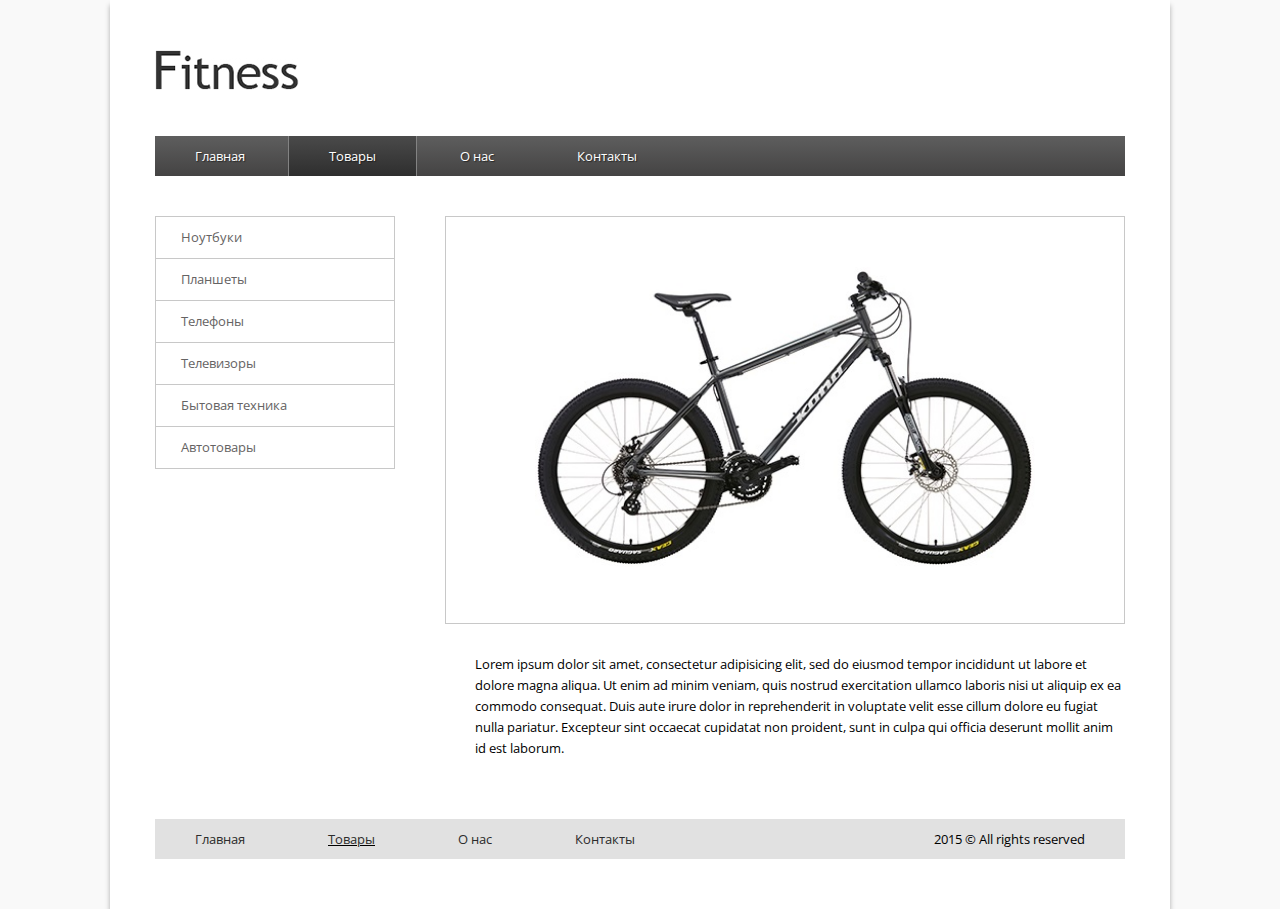
<file: GoIT/markup/lesson2/index.html>
<!DOCTYPE html>
<html lang="en">
<head>

  <meta charset="UTF-8">
  <meta http-equiv="X-UA-Compatible" content="IE=edge">
  <title>HW#3</title>
  <link href='https://fonts.googleapis.com/css?family=Open+Sans&amp;subset=latin,cyrillic' rel='stylesheet' type='text/css'>
  <link rel="stylesheet" href="css/reset.css">
  <link rel="stylesheet" href="css/my.css">

</head>
<body>

  <div class="container">
<!-- HEADER -->
    <header class="header">

    <div class="logo">
      <img src="img/logo1.jpg" height="40" width="145" alt="">
    </div>

    <nav class="header_navi">
      <ul class="navi_lst">
        <li class="navi_itm"><a href="#">Главная</a></li>
        <li class="navi_itm active"><a href="#">Товары</a></li>
        <li class="navi_itm"><a href="#">О нас</a></li>
        <li class="navi_itm"><a href="#">Контакты</a></li>
      </ul>
    </nav>

  </header>
<!-- HEADER -->

<!-- ASIDE -->
  <aside class="aside">
    <ul class="aside_lst">
      <li class="aside_itm"><a href="#">Ноутбуки</a></li>
      <li class="aside_itm"><a href="#">Планшеты</a></li>
      <li class="aside_itm"><a href="#">Телефоны</a></li>
      <li class="aside_itm"><a href="#">Телевизоры</a></li>
      <li class="aside_itm"><a href="#">Бытовая техника</a></li>
      <li class="aside_itm"><a href="#">Автотовары</a></li>
    </ul>
  </aside>
<!-- ASIDE -->

<!-- MAIN -->
  <div class="main">
    <div class="main-info clearfix">
      <div class="main-info_img"><img src="img/mtb1.jpg" height="300" width="500" alt=""></div>
      <div class="main-info_paragraph"><p>Lorem ipsum dolor sit amet, consectetur adipisicing elit, sed do eiusmod tempor incididunt ut labore et dolore magna aliqua. Ut enim ad minim veniam, quis nostrud exercitation ullamco laboris nisi ut aliquip ex ea commodo consequat. Duis aute irure dolor in reprehenderit in voluptate velit esse cillum dolore eu fugiat nulla pariatur. Excepteur sint occaecat cupidatat non proident, sunt in culpa qui officia deserunt mollit anim id est laborum.</p></div>
    </div>
  </div>
<!-- MAIN -->

<!-- FOOTER -->
  <footer class="footer">

    <nav class="footer_navi">
      <ul class="footer_navi_lst">
        <li class="navi_itm footer_navi_itm"><a class="footer_lnk" href="#">Главная</a></li>
        <li class="navi_itm footer_navi_itm active--underline"><a class="footer_lnk" href="#">Товары</a></li>
        <li class="navi_itm footer_navi_itm"><a class="footer_lnk" href="#">О нас</a></li>
        <li class="navi_itm footer_navi_itm"><a class="footer_lnk" href="#">Контакты</a></li>
        <li class="navi_itm footer_navi_itm copyright"><small>2015 © All rights reserved</small></li>
      </ul>
    </nav>

  </footer>
<!-- FOOTER -->
  </div>

</body>
</html>
</file>
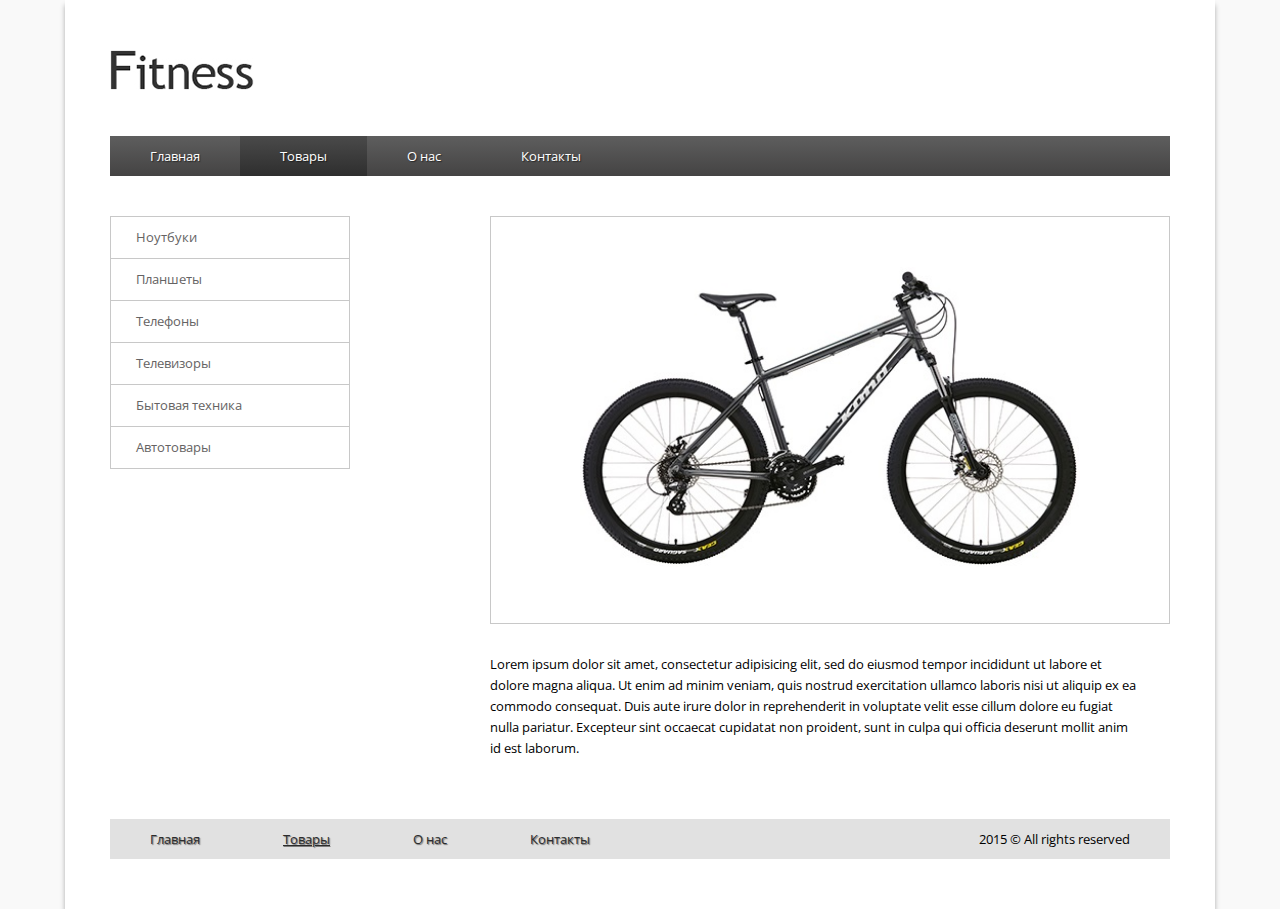
<file: GoIT/markup/lesson3/index.html>
<!DOCTYPE html>
<html lang="en">
<head>

  <meta charset="UTF-8">
  <meta http-equiv="X-UA-Compatible" content="IE=edge">
  <title>HW#3</title>
  <link href='https://fonts.googleapis.com/css?family=Open+Sans&amp;subset=latin,cyrillic' rel='stylesheet' type='text/css'>
  <link rel="stylesheet" href="css/reset.css">
  <link rel="stylesheet" href="css/my.css">

</head>
<body>

  <div class="container">
<!-- HEADER -->
    <header class="header">

    <div class="logo">
      <img src="img/logo1.jpg" height="40" width="145" alt="">
    </div>

    <nav class="header_navi">
      <ul class="navi_lst">
        <li class="navi_itm"><a class="navi_lnk" href="#">Главная</a></li>
        <li class="navi_itm navi_itm_active"><a class="navi_lnk" href="#">Товары</a></li>
        <li class="navi_itm"><a class="navi_lnk" href="#">О нас</a></li>
        <li class="navi_itm"><a class="navi_lnk" href="#">Контакты</a></li>
      </ul>
    </nav>

  </header>
<!-- HEADER -->

<!-- ASIDE -->
  <aside class="aside">
    <ul class="aside_lst">
      <li class="aside_itm"><a class="aside_lnk" href="#">Ноутбуки</a></li>
      <li class="aside_itm"><a class="aside_lnk" href="#">Планшеты</a></li>
      <li class="aside_itm"><a class="aside_lnk" href="#">Телефоны</a></li>
      <li class="aside_itm"><a class="aside_lnk" href="#">Телевизоры</a></li>
      <li class="aside_itm"><a class="aside_lnk" href="#">Бытовая техника</a></li>
      <li class="aside_itm"><a class="aside_lnk" href="#">Автотовары</a></li>
    </ul>
  </aside>

 <!-- ASIDE -->

<!-- MAIN -->

  <div class="main clearfix">
    <div class="main_w">
      <div class="main-info_img"><img src="img/mtb1.jpg" height="300" width="500" alt=""></div>
      <div class="main-info_paragraph"><p>Lorem ipsum dolor sit amet, consectetur adipisicing elit, sed do eiusmod tempor incididunt ut labore et dolore magna aliqua. Ut enim ad minim veniam, quis nostrud exercitation ullamco laboris nisi ut aliquip ex ea commodo consequat. Duis aute irure dolor in reprehenderit in voluptate velit esse cillum dolore eu fugiat nulla pariatur. Excepteur sint occaecat cupidatat non proident, sunt in culpa qui officia deserunt mollit anim id est laborum.</p></div>
    </div>
  </div>


<!-- FOOTER -->
  <footer class="footer">

    <nav class="footer_navi">
      <ul class="footer_navi_lst">
        <li class="navi_itm footer_navi_itm"><a class="navi_lnk footer_navi_lnk" href="#">Главная</a></li>
        <li class="navi_itm footer_navi_lnk footer_navi_lnk_active"><a class="navi_lnk footer_navi_lnk" href="#">Товары</a></li>
        <li class="navi_itm footer_navi_itm"><a class="navi_lnk footer_navi_lnk" href="#">О нас</a></li>
        <li class="navi_itm footer_navi_itm"><a class="navi_lnk footer_navi_lnk" href="#">Контакты</a></li>
        <li class="navi_itm footer_navi_itm copyright"><small>2015 © All rights reserved</small></li>
      </ul>
    </nav>

  </footer>


  <!-- <footer class="footer">
    <nav class="footer__wrap">
      <ul class="footer__list">
        <li class="nav__item footer__item"><a class="nav__link footer__link" href="#">Главная</a></li>
        <li class="nav__item footer__item"><a class="nav__link footer__link footer__link_active" href="#">Товары</a></li>
        <li class="nav__item footer__item"><a class="nav__link footer__link" href="#">О нас</a></li>
        <li class="nav__item footer__item"><a class="nav__link footer__link" href="#">Контакты</a></li>
        <li class="nav__item footer__item footer__copyright">2014 © All rights reserved</li>
      </ul>
    </nav>
  </footer> -->
<!-- FOOTER -->
  </div>

</body>
</html>
</file>
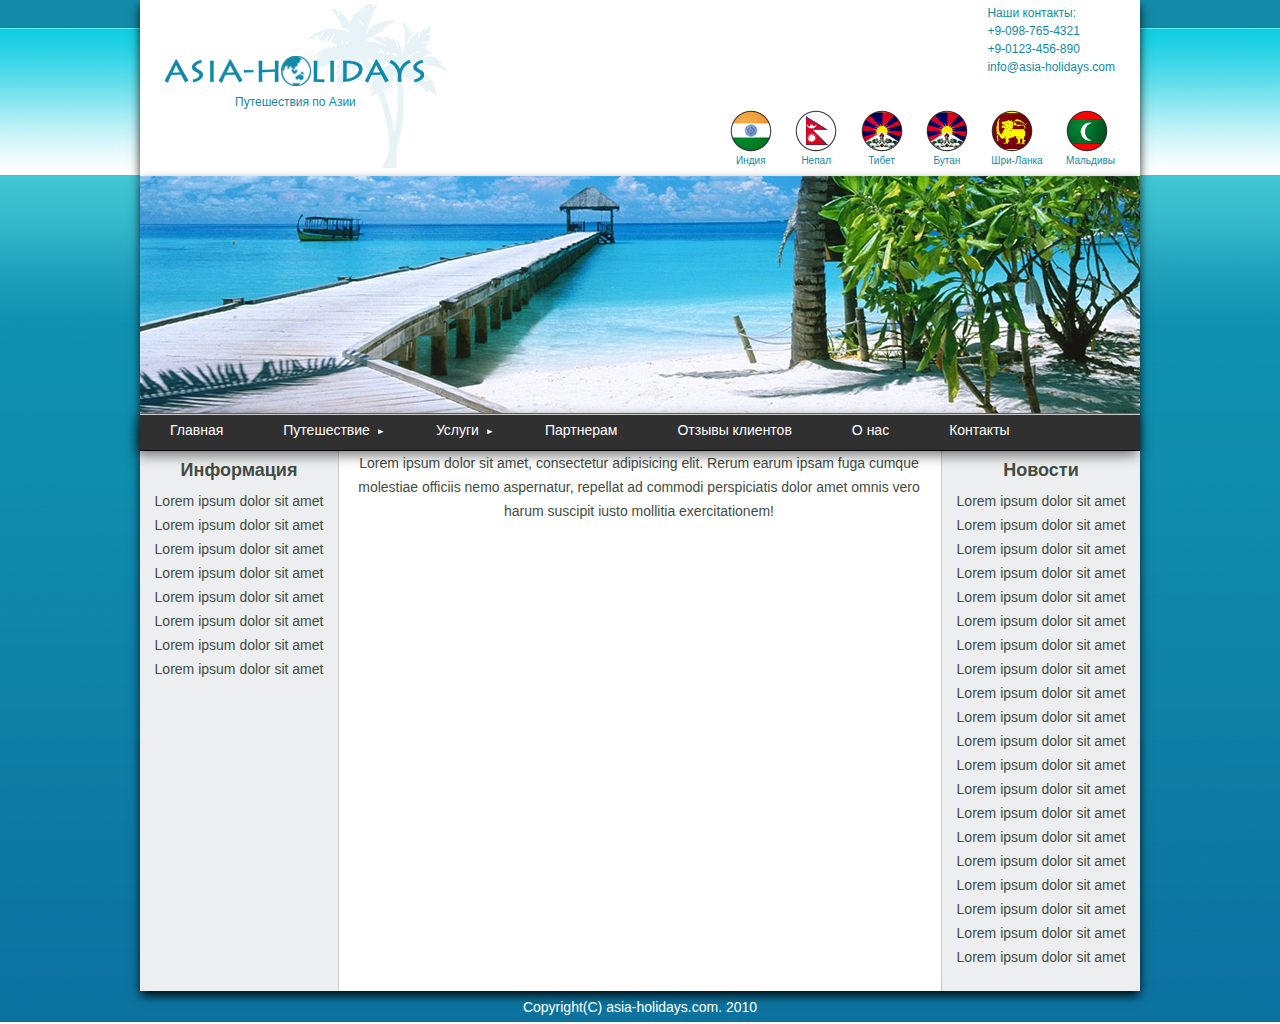
<file: GoIT/markup/lesson4/index.html>
<!DOCTYPE html>
<html lang="en">
<head>

  <meta charset="UTF-8">
  <title>HW#4</title>
  <link rel="stylesheet" href="css/reset.css">
  <link rel="stylesheet" href="css/my.css">
</head>
<body>

<!-- HEADER -->
  <div class="container">
      <header class="header clearfix">
        <div class="header_logo">
          <a href="#"><img src="img/logo1.png" height="164" width="283" alt="">
          <span class="header_subtitle">Путешествия по Азии</span></a>
        </div>
        <ul class="header_lst">
          <li class="list_itm">Наши контакты:</li>
          <li class="list_itm">+9-098-765-4321</li>
          <li class="list_itm">+9-0123-456-890</li>
          <li class="list_itm"><a href="mailto:info@asia-holidays.com">info@asia-holidays.com</a></li>
        </ul>
        <div class="header_cbuttons">
          <ul class="header_lst">
            <li class="list_itm list_itm_inline"><a class="header_lnk cbutton cbutton1" href="#">Индия</a></li>
            <li class="list_itm list_itm_inline"><a class="header_lnk cbutton cbutton2" href="#">Непал</a></li>
            <li class="list_itm list_itm_inline"><a class="header_lnk cbutton cbutton3" href="#">Тибет</a></li>
            <li class="list_itm list_itm_inline"><a class="header_lnk cbutton cbutton4" href="#">Бутан</a></li>
            <li class="list_itm list_itm_inline"><a class="header_lnk cbutton cbutton5" href="#">Шри-Ланка</a></li>
            <li class="list_itm list_itm_inline"><a class="header_lnk cbutton cbutton6" href="#">Мальдивы</a></li>
          </ul>
         </div>

      </header>
  </div>
<!-- NAVI -->
  <div class="container">
    <div class="navi">
     <ul class="navi_lst">
       <li class="navi_itm"><a class="navi_lnk" href="#">Главная</a></li>
       <li class="navi_itm">
       <a class="navi_lnk triangle" href="#">Путешествие</a>
       <ul class="navi_sublst">
         <li class="navi_subitm"><a class="navi_lnk navi_sublnk" href="#">Путешествие1</a></li>
         <li class="navi_subitm"><a class="navi_lnk navi_sublnk" href="#">Путешествие2</a></li>
         <li class="navi_subitm"><a class="navi_lnk navi_sublnk" href="#">Путешествие3</a></li>
         <li class="navi_subitm"><a class="navi_lnk navi_sublnk" href="#">Путешествие4</a></li>
       </ul>
       </li>
       <li class="navi_itm">
         <a class="navi_lnk triangle" href="#">Услуги</a>
         <ul class="navi_sublst">
           <li class="navi_subitm"><a class="navi_lnk navi_sublnk" href="#">Услуги1</a></li>
           <li class="navi_subitm"><a class="navi_lnk navi_sublnk" href="#">Услуги2</a></li>
         </ul>
       </li>
       <li class="navi_itm"><a class="navi_lnk" href="#">Партнерам</a></li>
       <li class="navi_itm"><a class="navi_lnk" href="#">Отзывы клиентов</a></li>
       <li class="navi_itm"><a class="navi_lnk" href="#">О нас</a></li>
       <li class="navi_itm"><a class="navi_lnk" href="#">Контакты</a></li>
     </ul>
    </div>
  </div>

<!-- CONTENT -->
  <div class="container">
    <div class="content clearfix">
      <div class="content_left">
        <span class="content_subtitle">Информация</span>
        <p>Lorem ipsum dolor sit amet</p>
        <p>Lorem ipsum dolor sit amet</p>
        <p>Lorem ipsum dolor sit amet</p>
        <p>Lorem ipsum dolor sit amet</p>
        <p>Lorem ipsum dolor sit amet</p>
        <p>Lorem ipsum dolor sit amet</p>
        <p>Lorem ipsum dolor sit amet</p>
        <p>Lorem ipsum dolor sit amet</p>
      </div>
      <div class="content_center">
        <p>Lorem ipsum dolor sit amet, consectetur adipisicing elit. Rerum earum ipsam fuga cumque molestiae officiis nemo aspernatur, repellat ad commodi perspiciatis dolor amet omnis vero harum suscipit iusto mollitia exercitationem!</p>
      </div>
      <div class="content_right">
        <span class="content_subtitle">Новости</span>
        <p>Lorem ipsum dolor sit amet</p>
        <p>Lorem ipsum dolor sit amet</p>
        <p>Lorem ipsum dolor sit amet</p>
        <p>Lorem ipsum dolor sit amet</p>
        <p>Lorem ipsum dolor sit amet</p>
        <p>Lorem ipsum dolor sit amet</p>
        <p>Lorem ipsum dolor sit amet</p>
        <p>Lorem ipsum dolor sit amet</p>
        <p>Lorem ipsum dolor sit amet</p>
        <p>Lorem ipsum dolor sit amet</p>
        <p>Lorem ipsum dolor sit amet</p>
        <p>Lorem ipsum dolor sit amet</p>
        <p>Lorem ipsum dolor sit amet</p>
        <p>Lorem ipsum dolor sit amet</p>
        <p>Lorem ipsum dolor sit amet</p>
        <p>Lorem ipsum dolor sit amet</p>
        <p>Lorem ipsum dolor sit amet</p>
        <p>Lorem ipsum dolor sit amet</p>
        <p>Lorem ipsum dolor sit amet</p>
        <p>Lorem ipsum dolor sit amet</p>
      </div>
    </div>
  </div>
<!-- FOOTER -->
<footer class="footer">
  <small>Copyright(C) asia-holidays.com. 2010</small>
</footer>

</body>
</html>
</file>
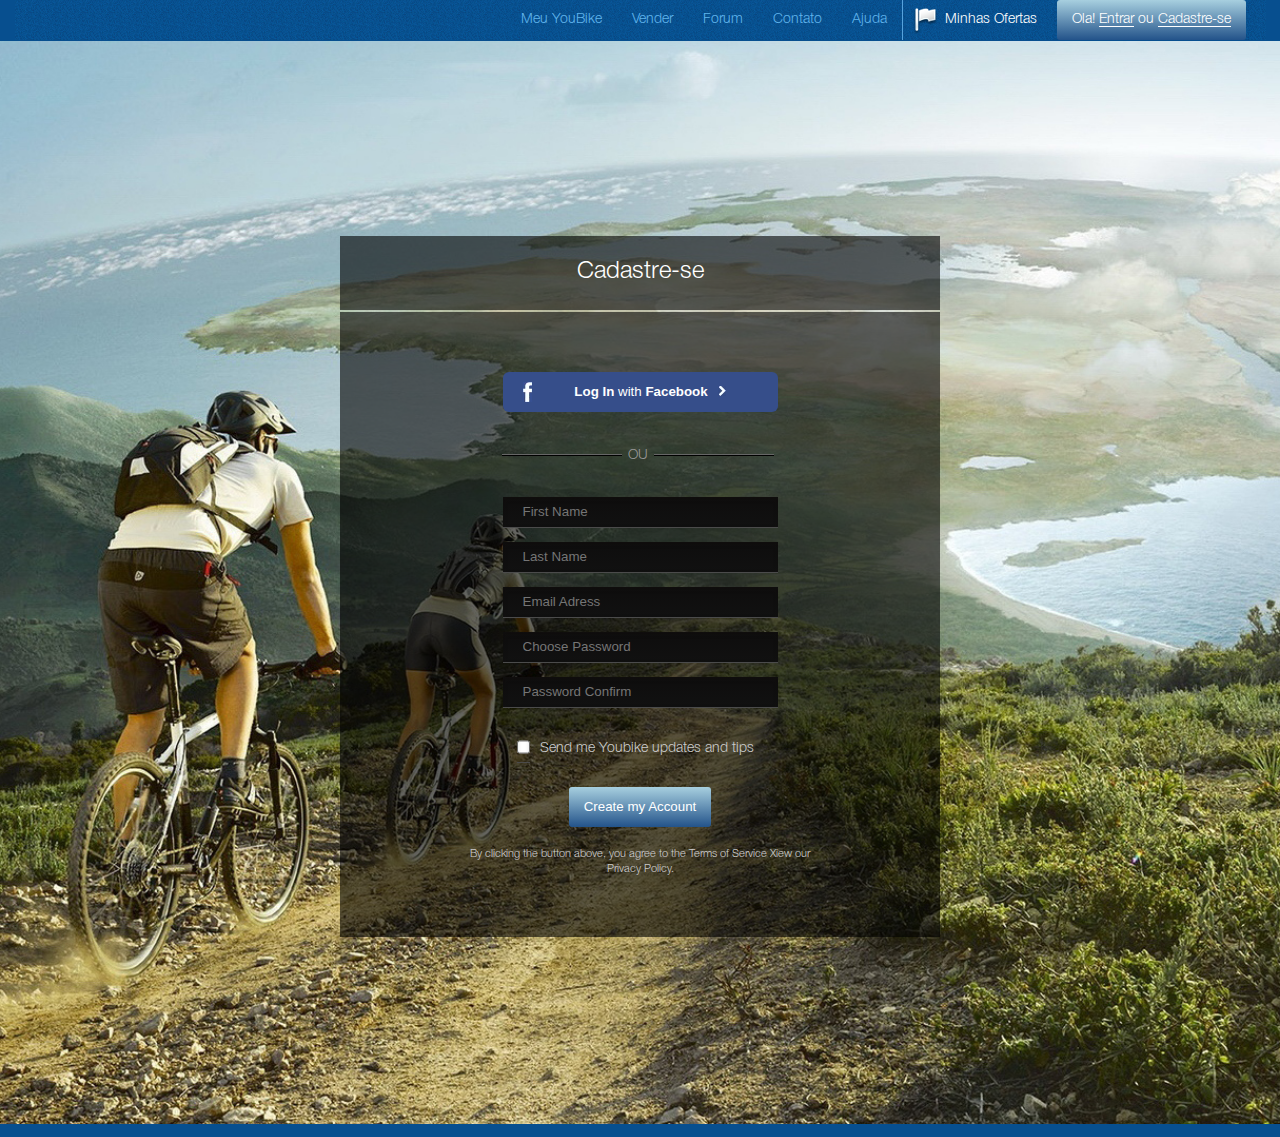
<file: GoIT/markup/lesson5_1/index.html>
<!DOCTYPE html>
<html lang="en">
<head>

  <meta charset="UTF-8">
  <title>HW#5_1</title>
  <link href='https://fonts.googleapis.com/css?family=Open+Sans&amp;subset=latin,cyrillic' rel='stylesheet' type='text/css'>
  <link rel="stylesheet" href="css/reset.css">
  <link rel="stylesheet" href="css/my.css">

</head>
<body>
<div class="container_header">
  <div class="header clearfix">
    <div class="wrapper">
      <div class="menu">
        <ul class="menu_lst clearfix">
          <li class="menu_itm"><a class="menu_lnk" href="#">Meu YouBike</a></li>
          <li class="menu_itm"><a class="menu_lnk" href="#">Vender</a></li>
          <li class="menu_itm"><a class="menu_lnk" href="#">Forum</a></li>
          <li class="menu_itm"><a class="menu_lnk" href="#">Contato</a></li>
          <li class="menu_itm"><a class="menu_lnk" href="#">Ajuda</a></li>
        </ul>
      </div>
      <div class="offer">
        <a href="#">Minhas Ofertas</a>
      </div>
      <div class="b1 login">
        Ola! <a class="lnk_border">Entrar</a> ou <a class="lnk_border">Cadastre-se</a>
      </div>
    </div>
  </div>
</div>

  <div class="content">
    <div class="content_reg">
      <h2 class="ctitle">Cadastre-se</h2>
    </div>
    <div class="cform">
      <button class="b1 cbutton"><span class="weight">Log In</span> with <span class="weight">Facebook</span></button>
      <div class="csubtitle">
      <p>OU</p>
      </div>
      <form action="#">
        <input type="text" id="first_name" placeholder="First Name">
        <input type="text" id="last_name" placeholder="Last Name">
        <input type="text" id="email_adress" placeholder="Email Adress">
        <input type="password" id="password" placeholder="Choose Password">
        <input type="password" id="password_confirm" placeholder="Password Confirm">
        <label for="checkbox"><input type="checkbox" id="checkbox">Send me Youbike updates and tips</label>
        <button class="b1" type="submit">Create my Account</button>
      </form>
      <div class="c2">
        By clicking the button above, you agree to the Terms of Service
        Xiew our Privacy Policy.
      </div>
    </div>
  </div>

</body>
</html>
</file>
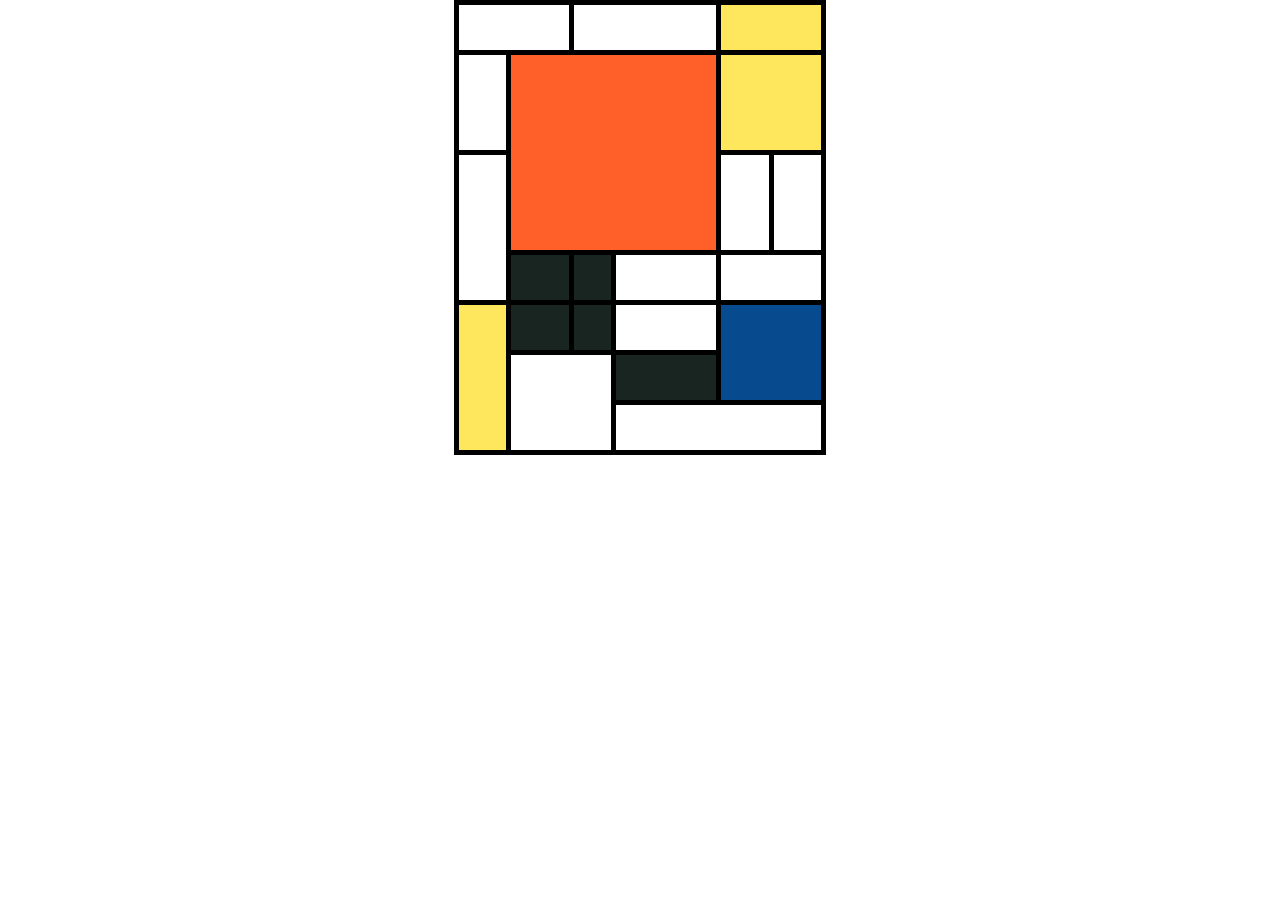
<file: GoIT/markup/lesson5_2/index.html>
<!DOCTYPE html>
<html lang="en">
<head>
  <meta charset="UTF-8">
  <title>HW#5_2</title>
  <link href='https://fonts.googleapis.com/css?family=Open+Sans&amp;subset=latin,cyrillic' rel='stylesheet' type='text/css'>
  <link rel="stylesheet" href="css/reset.css">
  <link rel="stylesheet" href="css/my.css">

</head>
<body>

  <table>
    <tr>
      <td colspan="2"></td>
      <td colspan="3"></td>
      <td class="yellow" colspan="2"></td>
    </tr>
    <tr>
      <td rowspan="2"></td>
      <td class="orange" rowspan="4" colspan="4"></td>
      <td class="yellow" rowspan="2" colspan="2"></td>
    </tr>
    <tr></tr>
    <tr>
      <td rowspan="3"></td>
      <td rowspan="2"></td>
      <td rowspan="2"></td>
    </tr>
    <tr></tr>
    <tr>
      <td class="dark"></td>
      <td class="dark"></td>
      <td colspan="2"></td>
      <td colspan="2"></td>
    </tr>
    <tr>
      <td class="yellow" rowspan="3"></td>
      <td class="dark"></td>
      <td class="dark"></td>
      <td colspan="2"></td>
      <td class="blue" rowspan="2" colspan="2"></td>
    </tr>
    <tr>
      <td rowspan="2" colspan="2"></td>
      <td class="dark" colspan="2"></td>
    </tr>
    <tr>
      <td colspan="4"></td>
    </tr>
  </table>

</body>
</html>
</file>
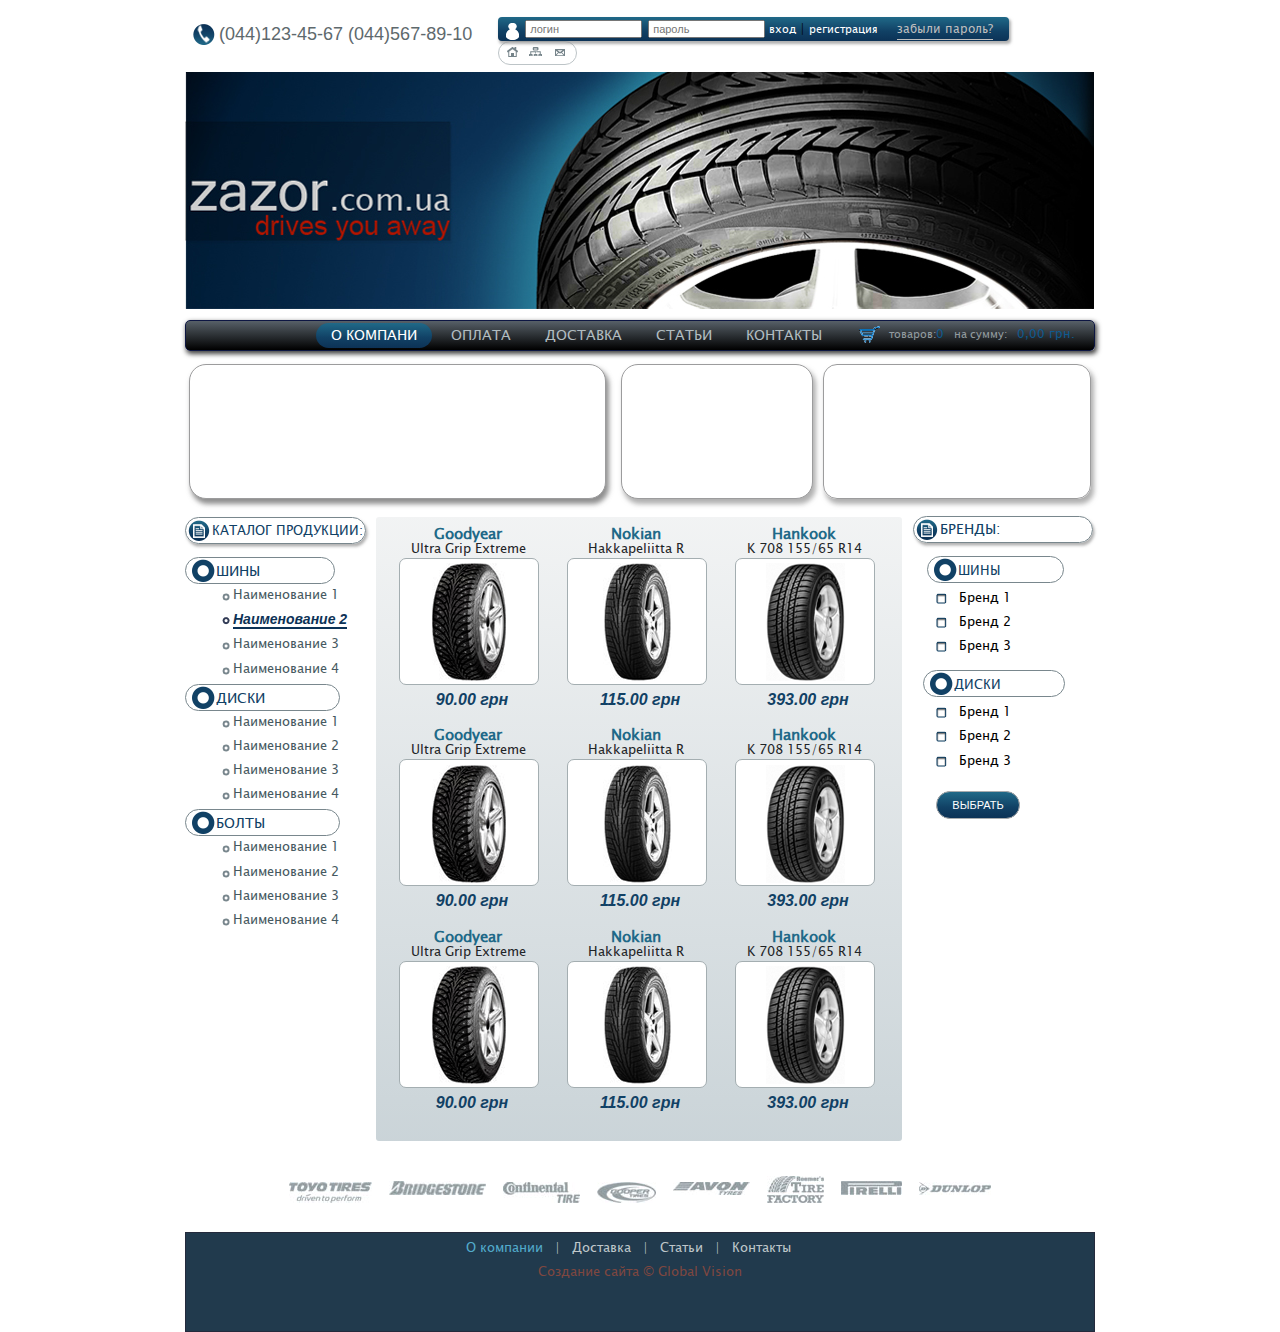
<file: GoIT/markup/lesson6/index.html>
<!DOCTYPE html>
<html lang="en">
<head>

  <meta charset="UTF-8">
  <title>HW#6</title>
  <link href='https://fonts.googleapis.com/css?family=Open+Sans&amp;subset=latin,cyrillic' rel='stylesheet' type='text/css'>
  <link rel="stylesheet" href="css/reset.css">
  <link rel="stylesheet" href="css/my.css">

</head>
<body>

<!-- HEADER -->
  <div class="container">
    <header class="header clearfix">
      <div class="header-phone">
        (044)123-45-67 (044)567-89-10
      </div>
      <div class="header-login">
        <input type="text" placeholder="логин">
        <input type="password" placeholder="пароль">
        <a class="header__link" href="#">вход</a>
        |
        <a class="header__link" href="#">регистрация</a>
        <a href="#" class="header__forgot">забыли пароль?</a>
      </div>
      <div class="header-nav">
        <a href="#" class="header-nav__link icon-home"></a>
        <a href="#" class="header-nav__link icon-map"></a>
        <a href="#" class="header-nav__link icon-email"></a>
      </div>
    </header>
  </div>

<!-- TOP BANNER -->
  <div class="container">
    <div class="banner">
      <a href="#"><img src="img/banner.jpg" height="237" width="909" alt=""></a>
    </div>
  </div>

<!-- MENU -->
  <div class="container">
    <div class="menu clearfix">
      <ul class="menu-list">
        <li class="menu__item"><a class="menu__link menu__link-is-active" href="#">О компани</a></li>
        <li class="menu__item"><a class="menu__link" href="#">Оплата</a></li>
        <li class="menu__item"><a class="menu__link" href="#">Доставка</a></li>
        <li class="menu__item"><a class="menu__link" href="#">Статьи</a></li>
        <li class="menu__item"><a class="menu__link" href="#">Контакты</a></li>
      </ul>
      <div class="cart">
        товаров:<span class="cart__item cart__product">0</span>
        <span class="cart__design">на сумму:</span><span class="cart__item cart__sum">0,00 грн.</span>
      </div>
  </div>
  </div>

<!-- SEARCHBAR -->
  <div class="container">
    <div class="search clearfix">
      <div class="search__auto"></div>
      <div class="search__tire"></div>
      <div class="search__disc"></div>
    </div>
  </div>


<!-- ASIDE -->
  <div class="container">
    <aside class="aside">
      <h2 class="aside__h3">Каталог продукции:</h2>
      <ul class="aside-list clearfix">
        <h4 class="aside__h4">Шины</h4>
        <li class="aside__item"><a class="aside__link" href="#">Наименование 1</a></li>
        <li class="aside__item"><a class="aside__link aside__link-is-active" href="#">Наименование 2</a></li>
        <li class="aside__item"><a class="aside__link" href="#">Наименование 3</a></li>
        <li class="aside__item"><a class="aside__link" href="#">Наименование 4</a></li>
      </ul>
      <ul class="aside-list clearfix">
        <h4 class="aside__h4">Диски</h4>
        <li class="aside__item"><a class="aside__link" href="#">Наименование 1</a></li>
        <li class="aside__item"><a class="aside__link" href="#">Наименование 2</a></li>
        <li class="aside__item"><a class="aside__link" href="#">Наименование 3</a></li>
        <li class="aside__item"><a class="aside__link" href="#">Наименование 4</a></li>
      </ul>
      <ul class="aside-list clearfix">
        <h4 class="aside__h4">Болты</h4>
        <li class="aside__item"><a class="aside__link" href="#">Наименование 1</a></li>
        <li class="aside__item"><a class="aside__link" href="#">Наименование 2</a></li>
        <li class="aside__item"><a class="aside__link" href="#">Наименование 3</a></li>
        <li class="aside__item"><a class="aside__link" href="#">Наименование 4</a></li>
      </ul>
    </aside>
  </div>
</div>
<!-- CONTENT -->
  <div class="container">
    <div class="content">
      <div class="content-wrap clearfix">
        <a class="content__headers" href="#">
          <span class="content__h4">Goodyear</span>
          <span class="content__subtitle">Ultra Grip Extreme</span>
        </a>
        <a class="content__img" href="#">
          <img src="img/wheel.png" height="118" width="74" alt="">
        </a>
        <a class="content__price" href="#">90.00 грн</a>
      </div>
      <div class="content-wrap clearfix">
        <a class="content__headers" href="#">
          <span class="content__h4">Nokian</span>
          <span class="content__subtitle">Hakkapeliitta R</span>
        </a>
        <a class="content__img" href="#">
          <img src="img/wheel-nokian.png" height="118" width="69" alt="">
        </a>
        <a class="content__price" href="#">115.00 грн</a>
      </div>
      <div class="content-wrap clearfix">
        <a class="content__headers" href="#">
          <span class="content__h4">Hankook</span>
          <span class="content__subtitle">K 708 155/65 R14</span>
        </a>
        <a class="content__img" href="#">
          <img src="img/wheel-hankok.png" height="118" width="79" alt="">
        </a>
        <a class="content__price" href="#">393.00 грн</a>
      </div>
      <div class="content-wrap clearfix">
        <a class="content__headers" href="#">
          <span class="content__h4">Goodyear</span>
          <span class="content__subtitle">Ultra Grip Extreme</span>
        </a>
        <a class="content__img" href="#">
          <img src="img/wheel.png" height="118" width="74" alt="">
        </a>
        <a class="content__price" href="#">90.00 грн</a>
      </div>
      <div class="content-wrap clearfix">
        <a class="content__headers" href="#">
          <span class="content__h4">Nokian</span>
          <span class="content__subtitle">Hakkapeliitta R</span>
        </a>
        <a class="content__img" href="#">
          <img src="img/wheel-nokian.png" height="118" width="69" alt="">
        </a>
        <a class="content__price" href="#">115.00 грн</a>
      </div>
      <div class="content-wrap clearfix">
        <a class="content__headers" href="#">
          <span class="content__h4">Hankook</span>
          <span class="content__subtitle">K 708 155/65 R14</span>
        </a>
        <a class="content__img" href="#">
          <img src="img/wheel-hankok.png" height="118" width="79" alt="">
        </a>
        <a class="content__price" href="#">393.00 грн</a>
      </div>
      <div class="content-wrap clearfix">
        <a class="content__headers" href="#">
          <span class="content__h4">Goodyear</span>
          <span class="content__subtitle">Ultra Grip Extreme</span>
        </a>
        <a class="content__img" href="#">
          <img src="img/wheel.png" height="118" width="74" alt="">
        </a>
        <a class="content__price" href="#">90.00 грн</a>
      </div>
      <div class="content-wrap clearfix">
        <a class="content__headers" href="#">
          <span class="content__h4">Nokian</span>
          <span class="content__subtitle">Hakkapeliitta R</span>
        </a>
        <a class="content__img" href="#">
          <img src="img/wheel-nokian.png" height="118" width="69" alt="">
        </a>
        <a class="content__price" href="#">115.00 грн</a>
      </div>
      <div class="content-wrap clearfix">
        <a class="content__headers" href="#">
          <span class="content__h4">Hankook</span>
          <span class="content__subtitle">K 708 155/65 R14</span>
        </a>
        <a class="content__img" href="#">
          <img src="img/wheel-hankok.png" height="118" width="79" alt="">
        </a>
        <a class="content__price" href="#">393.00 грн</a>
      </div>
    </div>
  </div>

<!-- ASIDE -->
  <div class="container clearfix">
    <aside class="aside aside-filter">
      <h2 class="aside__h3 aside__h3_font-larger">Бренды:</h2>
      <ul class="aside-list clearfix">
        <h4 class="aside__h4 aside__h4_designpls">Шины</h4>
        <li class="aside__item aside__checkbox">
          <input id="brand1" type="checkbox">
          <label for="brand1">Бренд 1</label>
        </li>
        <li class="aside__item aside__checkbox">
          <input id="brand2" type="checkbox">
          <label for="brand2">Бренд 2</label>
        </li>
        <li class="aside__item aside__checkbox">
          <input id="brand3" type="checkbox">
          <label for="brand3">Бренд 3</label>
        </li>
      </ul>
      <ul class="aside-list clearfix">
        <h4 class="aside__h4 aside__h4_designpls aside__h4_designthx">Диски</h4>
        <li class="aside__item aside__checkbox">
          <input id="brand4" type="checkbox">
          <label for="brand4">Бренд 1</label>
        </li>
        <li class="aside__item aside__checkbox">
          <input id="brand5" type="checkbox">
          <label for="brand5">Бренд 2</label>
        </li>
        <li class="aside__item aside__checkbox">
          <input id="brand6" type="checkbox">
          <label for="brand6">Бренд 3</label>
        </li>
        <li>
          <a class="btn" href="#">Выбрать</a>
        </li>
      </ul>
    </aside>
  </div>

<!-- COMPANY -->
  <div class="company">
    <img src="img/brand01.jpg" height="21" width="83" alt="">
    <img class="company__design" src="img/brand02.jpg" height="14" width="97" alt="">
    <img src="img/brand03.jpg" height="21" width="77" alt="">
    <img src="img/brand04.jpg" height="21" width="59" alt="">
    <img class="company__design" src="img/brand05.jpg" height="13" width="77" alt="">
    <img src="img/brand06.jpg" height="27" width="57" alt="">
    <img class="company__design" src="img/brand07.jpg" height="14" width="61" alt="">
    <img class="company__design" src="img/brand08.jpg" height="13" width="72" alt="">
  </div>

<!-- FOOTER -->
  <div class="container">
    <footer class="footer">
      <ul class="footer-list clearfix">
        <li class="footer__item"><a class="footer__link footer__link-is-active" href="#">О компании</a></li>
        <li class="footer__item"><a class="footer__link" href="#">Доставка</a></li>
        <li class="footer__item"><a class="footer__link" href="#">Статьи</a></li>
        <li class="footer__item"><a class="footer__link" href="#">Контакты</a></li>
      </ul>
      <div class="copyright">
        <small>Создание сайта © Global Vision</small>
      </div>
    </footer>
  </div>


</body>
</html>
</file>
<file: GoIT/markup/lesson2/css/my.css>
html{
  box-sizing: border-box;
}

*, *:before, *:after {
  box-sizing: inherit;
}

body{
  font-family: 'Open Sans', sans-serif;
  font-size: 13px;
  font-weight: 400;
  line-height: 21px;
  background-color: #F9F9F9;
}

a{
	text-decoration: none;
}

button{
	border: none;
	outline: none;
}

.clearfix{
  *zoom: 1;
}

.clearfix:before{
  content: '';
  display: table;
}

.clearfix:after{
  content: '';
  display: table;
  clear: both;
}

.container{
  width: 1060px;
  margin: auto;
  padding: 50px 45px 50px 45px;
  background-color: #FFF;
  box-shadow: 0 5px 5px rgba(0, 0, 0, 0.3);
}

.logo{
  margin-bottom: 40px;
}

.header_navi{
  margin-bottom: 40px;
}

.navi_lst{
  margin: 0;
  padding: 0;
  background-image: linear-gradient(to top, #444343 0%, #5E5E5E 100%);
}

.navi_lst a{
  color: white;
  text-shadow: 0.5px 0.9px 1px rgba(0, 0, 0, 0.5);
}

.navi_itm{
  display: inline-block;
  padding: 0 40px;
  line-height: 40px;
  list-style: none;
}

.navi_itm a{
  display: block;
  height: 100%;
}

.navi_itm.active{
  border-right: 1px solid #838383;
  border-left: 1px solid #838383;
  background-image: linear-gradient(to top, #2E2E2E 0%, #4A4A4A 100%);
}

.aside{
  float: left;
  margin-right: 50px;
  width: 240px;
}
.aside_lst{
  margin: 0;
  padding: 0;
  list-style: none;
}
.aside_itm{
  display: block;
  border-bottom: 1px solid #C8C8C8;
  border-right: 1px solid #C8C8C8;
  border-left: 1px solid #C8C8C8;
}
.aside_itm:first-child{
  border-top: 1px solid #C8C8C8;
}
.aside_itm a{
  padding: 10px 0;
  padding-left: 25px;
  display: block;
  height: 100%;
  color: #656363;
}
.aside_itm a:hover{
  padding-left: 35px;
  background-color: #F9F9F9;
  color: #2C2C2C;
}

.main-info_img{
  display: inline-block;
  padding: 50px 89px;
  border: 1px solid #c8c8c8;
}
.main-info_paragraph{
  float: right;
  max-width: 650px;
  margin-top: 30px;
}

.footer_navi{
  margin-top: 60px;
}
.footer_navi_lst{
  margin: 0;
  padding: 0;
  background-image: linear-gradient(to top, #E1E1E1 0%, #E1E1E1 100%);
}
.footer_navi_itm a{
  color: #2C2C2C;
}
.footer_navi_itm.active--underline{
  text-decoration: underline;
}

.copyright{
  float: right;
}
</file>
<file: GoIT/markup/lesson3/css/my.css>
body{
  font-family: 'Open Sans', sans-serif;
  font-size: 13px;
  font-weight: 400;
  line-height: 21px;
  background-color: #F9F9F9;
}

a{
	text-decoration: none;
}

button{
	border: none;
	outline: none;
}

.clearfix{
  *zoom: 1;
}

.clearfix:before{
  content: '';
  display: table;
}

.clearfix:after{
  content: '';
  display: table;
  clear: both;
}

.container{
  width: 1060px;
  margin: auto;
  padding: 50px 45px 50px 45px;
  background-color: #FFF;
  box-shadow: 0 5px 5px rgba(0, 0, 0, 0.3);
}

.logo{
  margin-bottom: 40px;
}

.header_navi{
  margin-bottom: 40px;
}

.navi_lst{
  margin: 0;
  padding: 0;
  font-size: 0;
  background-image: linear-gradient(to top, #444343 0%, #5E5E5E 100%);
}

.navi_itm{
  display: inline-block;
  font-size: 13px;
  line-height: 40px;
  list-style: none;
}

.navi_itm:hover{
  background-image: linear-gradient(to top, #2E2E2E 0%, #4A4A4A 100%);
}

.navi_itm_active{
  background-image: linear-gradient(to top, #2E2E2E 0%, #4A4A4A 100%);
}

.navi_itm_underline{
  text-decoration: underline;
}

.navi_lnk{
  display: block;
  padding: 0 40px;
  height: 100%;
  color: white;
  text-shadow: 0.5px 0.9px 1px rgba(0, 0, 0, 0.5);
}


.aside{
  float: left;
  margin-right: 50px;
  width: 240px;
}
.aside_lst{
  margin: 0;
  padding: 0;
  list-style: none;
}
.aside_itm{
  display: block;
  border-bottom: 1px solid #C8C8C8;
  border-right: 1px solid #C8C8C8;
  border-left: 1px solid #C8C8C8;
}
.aside_itm:hover{
  padding-left: 15px;
  background-color: #F9F9F9;
  color: #2c2c2c;
}
.aside_itm:first-child{
  border-top: 1px solid #C8C8C8;
}
.aside_lnk{
  padding: 10px 0;
  padding-left: 25px;
  display: block;
  color: #656363;
}

.main_w{
  float: right;
}
.main-info_img{
  padding: 50px 89px;
  border: 1px solid #C8C8C8;
}
.main-info_paragraph{
  max-width: 650px;
  margin-top: 30px;
}

.footer_navi{
  margin-top: 60px;
}

.footer_navi_lst{
  margin: 0;
  padding: 0;
  background-image: linear-gradient(to top, #E1E1E1 0%, #E1E1E1 100%);
}

.footer_navi_itm:hover{
  background-image: none;
  text-decoration: underline;
}

.footer_navi_lnk{
  color: #2C2C2C;
}

.footer_navi_lnk_active{
  text-decoration: underline;
}

.copyright{
  float: right;
  padding: 0 40px;
}

.copyright:hover{
  background-color: #E1E1E1;
  text-decoration: none;
}
</file>
<file: GoIT/markup/lesson4/css/my.css>
body{
  font-family: 'Tahoma', sans-serif;
  font-size: 14px;
  font-weight: 400;
  line-height: 24px;
  background: url(../img/bg.jpg) repeat-x;
}

a{
	text-decoration: none;
}

button{
	border: none;
	outline: none;
}

.clearfix:before{
  content: '';
  display: table;
}

.clearfix:after{
  content: '';
  display: table;
  clear: both;
}

.container{
  width: 1000px;
  margin: auto;
  box-shadow: 0px 5px 10px -1px;
}


.cbutton:before{
  content: '';
  position: relative;
  top: 0;
  left: 0;
  display: block;
  width: 42px;
  height: 42px;
  background: no-repeat top left;
}

.cbutton1:before{
  background: url(../img/india.png);
}
.cbutton2:before{
  background: url(../img/nepal.png);
}
.cbutton3:before{
  background: url(../img/tibet.png);
}
.cbutton4:before{
  background: url(../img/butan.png);
}
.cbutton5:before{
  background: url(../img/shri.png);
}
.cbutton6:before{
  background: url(../img/maldivi.png);
}

.triangle:after{
      content: '';
      position: relative;
      left: 8px;
      display: inline-block;
      width: 6px;
      height: 6px;
      background-image: url(../img/triangle.png);
      background-position: top right;
}

.header{
  padding: 0 25px;
  padding-top: 4px;
  background-color: #fff;
  font-size: 12px;
  color: #128aa7;
}
.header_logo{
  position: relative;
  top: 0;
  left: 0;
  float: left;
}
.header_subtitle{
  position: absolute;
  top: 50%;
  left: 70px;
}
.header_lst{
  float: right;
  margin: 0;
  padding: 0;
  list-style: none;
}
.header_cbuttons{
  clear: right;
}
}
.header_link{
  display: inline-block;
  text-decoration: underline;
  }
.header a{
  color: #128AA7;
}

.list_itm{
  line-height: 18px;
}

.list_itm_inline{
  display: inline-block;
  padding-top: 34px;
  padding-right: 20px;
  font-size: 10px;
  text-align: center;
}

.list_itm_inline:last-child{
  padding-right: 0;
}

.navi{
  padding-top: 238px;
  background: url(../img/bg_header.jpg) no-repeat;
}

.navi_lst{
  z-index: 2;
  position: relative;
  top: 0;
  left: 0;
  margin: 0;
  padding: 0;
  font-size: 0;
  line-height: 30px;
  background-color: #303030;
  list-style: none;
  border-bottom: 1px solid #000;
  border-top: 1px solid #cacbcb;
  cursor: pointer;
  box-shadow: -3px 4px 13px 0px rgba(0, 0, 0, 0.55);
}

.navi_sublst{
  position: absolute;
  top: 30px;
  left: 0;
  margin: 0;
  padding: 0;
  width: 100%;
  display: none;
  background-color: #303030;
  list-style: none;
}

.navi_itm{
  position: relative;
  top: 0;
  left: 0;
  display: inline-block;
  font-size: 14px;
}

.navi_itm:hover ul{
  display: block;
}

.navi_itm:hover .triangle:after{
  background-position: top left;
}

.navi_itm:last-child{
  padding-right: 10;
}

.navi_lnk{
  padding: 0 30px;
  color: #FFF;
}

.navi_sublnk{
  padding: 0;
}

.navi_subitm{
  padding-left: 10px;
  margin-bottom: 2px;
  padding-bottom: 2px;
}

.navi_subitm:last-child{
  padding-right: 10;
  box-shadow: -2px 4px 13px 0px rgba(0, 0, 0, 0.55);

}

.content{
  z-index: 1;
  position: relative;
  top: 0;
  left: 0;
  height: 540px;
  overflow: hidden;
  background-color: #FFF;
}

.content_left{
  float: left;
  margin-bottom: -1500px;
  padding-bottom: 1500px;
  width: 198px;
  background-color: #EDEEF0;
  border-right: 1px solid #C7CFCF;
}

.content_center{
  float: left;
  margin-bottom: -1500px;
  padding-bottom: 1500px;
  width: 600px;
  background-color: #FFF;
}

.content_right{
  float: right;
  margin-bottom: -1500px;
  padding-bottom: 1500px;
  width: 198px;
  background-color: #edeef0;
  border-left: 1px solid #c7cacf;
}

.content{
  text-align: center;
}

.content_subtitle{
  font-size: 18px;
  line-height: 38px;
  font-weight: 600;
  color: #424C43;
}

.content p{
  margin: 0;
  color: #424C43;
}

.footer{
  line-height: 33px;
  color: #FFF;
  text-align: center;
}
</file>
<file: GoIT/markup/lesson5_1/css/my.css>
label{
	cursor:pointer;
	-webkit-user-select:none;
	-moz-user-select:none;
	-ms-user-select:none;
	user-select:none;
	-webkit-touch-callout:none;
	}

a{
	text-decoration:none;
	}

a,button{
	outline:none;
	}

button{
	border:none;
	}

@font-face {
	font-family: 'Helvetica Neue';
	src: url("../font/helveticalight.otf");
	font-weight: 400;
	font-style: normal;
	}

@font-face{
	font-family: 'Helvetica Neue';
	src: url("../font/helveticabold.otf");
	font-weight: 700;
	font-style: normal;
	}

body{
	font-family:Helvetica Neue,Arial,sans-serif;
	font-size:14px;
	line-height:1.4;
	color:##;
	background-color: #000;
	background: #074f8f url(../img/bg_head.jpg) 0 41px no-repeat;
	background-size: 100%;
  text-align: center;
  width: 100%;
	}

a{
	text-decoration:none;
	color:#fff;
	cursor:pointer;
	}

a:hover{
	color:#;
	}

.b1{
	padding:0 15px;
	line-height:40px;
	background:#93cede;
	background:linear-gradient(to bottom,#a7cfdf 0,#23538a 100%);
	border-radius:3px;
	}

input{
	border:none;
	outline:none;
	}

input:-moz-placeholder{color:#fff;}

input:focus{
	background-image:linear-gradient(to top,#1b5288 0,#1b5288 100%);
	box-shadow:0 1px 0 #4b4b4b,inset 0 2px 5px rgba(29,26,22,.2),0 0 9px rgba(47,123,197,.77),inset 0 0 2px rgba(0,0,0,.1)}

.h1,.h2,.h3,.h4,.h5,.h6,.title,h1,h2,h3,h4,h5,h6{
	font-family:Helvetica Neue,Arial,sans-serif;
	}

.h1,.h2,.h3,.h4,.h5,.h6,h1,h2,h3,h4,h5,h6{
	margin:0;
	padding:0;
}

.h2,h2{
	font-size:24px;
	font-weight:400;
	color:#fff;
}

.clearfix{
	*zoom:1;
}

.clearfix:after,.clearfix:before{
	content:'';
	display:table;
}

.clearfix:after{
	clear:both;
	}

.cbutton:after{
	width:8px;
	height:10px;
	background:url(../img/icon_sprite.png) 0 -6px no-repeat;
	}

.cbutton:after,.cbutton:before{
	content:'';
	position:absolute;
	top:0;
	left:0;
	display:inline-block;
	}

.cbutton:before{
	width:9px;
	height:20px;
	background:url(../img/icon_sprite.png) 0 -20px no-repeat;
	}

.offer:before{
	content:'';
	position:absolute;
	top:0;
	left:0;
	display:inline-block;
	width:25px;
	height:27px;
	background:url(../img/icon_sprite.png) 0 -44px no-repeat;
	}

.login,.menu,.menu_itm,.offer{
	float:left;
	}

.container_header{
	height: 36px;
  width: 1251px;
	position: relative;
	line-height: 36px;
	font-size: 14px;
  margin: 0 auto;
	}

.wrapper{
	float:right;
	padding:0 20px;
	}

.lnk_border{
	border-bottom:1px solid #fff;
	}

.weight{
	font-weight:700;
	}

.header{
	background:#085393 url(../img/bg_pattern.jpg) repeat;

	}

.menu_lst{
	margin:0;
	list-style:none;
	}

.menu_lnk{
	display:inline-block;
	padding:0 15px;
	line-height:40px;
	color:#60b5ed;
	}

.menu_lnk:hover{
	color:#fff;
	background-color:#4eabda;
	}

.offer{
	position:relative;
	top:0;
	left:0;
	padding:0 20px;
	padding-left:42px;
	line-height:40px;
	border-left:1px solid #56a2dc;
	}

.offer:before{
	top:8px;
	left:10px;
	}

.login{
	color:#fff;
	}

.content{
	left:0;
	padding:200px 0;
	}

.content,.content_reg{
	position:relative;
	top:0;
	}

.content_reg{
	left:50%;
	width:600px;
	margin-left:-300px;
	text-align:center;
	background-color:rgba(0,0,0,.6);
	}

.ctitle{
	padding:20px 0;
	margin-bottom:2px;
	}

.cform{
	position:relative;
	top:0;
	left:50%;
	width:600px;
	margin-left:-300px;
	padding:40px 0;
	text-align:center;
	background-color:rgba(0,0,0,.6);
	}

.cbutton{
	position:relative;
	top:0;
	left:0;
	display:block;
	width:275px;
	margin-bottom:35px;
	padding-left:50px;
	padding-right:40px;
	background:#364e8a;
	color:#fff;
	border-radius:6px;
	}

.cbutton:before{
	top:10px;
	left:20px;
	}

.cbutton:after{
	position:relative;
	top:0;
	left:10px;}

.csubtitle{
		width:275px;
		height:50px;
		margin:auto;
		color:#999;
		}

.csubtitle p:before{
	content:'';
	position:relative;
	top:-3px;
	left:-6px;
	display:inline-block;
	width:120px;
	height:1px;
	background-color:#666;
	border-bottom:1px solid #000;
	}

.csubtitle p:after{
	content:'';
	position:relative;
	top:-3px;
	left:6px;
	display:inline-block;
	width:120px;
	height:1px;
	background-color:#666;
	border-bottom:1px solid #000;
	}

.csubtitle hr{
	float:left;
	display:block;
	width:120px;
	color:#666;
	border-top:1px solid #666;
	border-bottom:1px solid #000;
	}

.csubtitle p{
	float:left;
	display:block;
	margin-top: -1px;
	padding:0 5px;
	}

.c2{
	margin-bottom:20px;
	padding:0 120px;
	font-size:11px;
	color:#ccc;
	}

input{
	display:block;
	width:235px;
	height:30px;
	margin:auto;
	margin-bottom:15px;
	padding:0 20px;
	color:#fff;
	background-image:linear-gradient(to top,#111 0,#0e0d0d 100%);
	box-shadow:0 1px 0 #4b4b4b,inset 0 2px 5px rgba(29,26,22,.2),inset 0 0 2px rgba(0,0,0,.1);
	}

label>input{
	position:relative;
	top:10px;
	left:-10px;
	width:auto;
	color:red;
	}

label,label>input{
	display:inline-block;
	}

label{
	color:#ccc;
	}

button{
	display:block;
	margin:auto;
	margin-top:20px;
	margin-bottom:20px;
	color:#fff;
	}

.checkbox{
	display:inline-block;
}
</file>
<file: GoIT/markup/lesson5_2/css/my.css>
table{
  margin: auto;
  border-collapse: collapse;
}

tr{
  height: 50px;
}

td{
  width: 30px;
  border: 5px solid black;
}

td[colspan="2"]{
  width: 100px;
}

td[colspan="4"] {
  width: 200px;
}

.yellow{background-color: #ffe75d;}

.orange{background-color: #ff6029;}

.blue{background-color: #074a8d;}

.dark{background-color: #182520;}
</file>
<file: GoIT/markup/lesson6/css/my.css>
@font-face{
    font-family: 'Lucida Sans';
    src: url(../fonts/Lucida/lucida_sans_unicode_regular-webfont.eot);
    src: url(../fonts/Lucida/lucida_sans_unicode_regular-webfont.eot?#iefix) format('embedded-opentype'),
         url(../fonts/Lucida/lucida_sans_unicode_regular-webfont.woff2) format('woff2'),
         url(../fonts/Lucida/lucida_sans_unicode_regular-webfont.woff) format('woff'),
         url(../fonts/Lucida/lucida_sans_unicode_regular-webfont.ttf) format('truetype');
    font-weight: normal;
    font-style: normal;
}


label{
	cursor:pointer;
	-webkit-user-select:none;
	-moz-user-select:none;
	-ms-user-select:none;
	user-select:none;
	-webkit-touch-callout:none;
	}

a{
	text-decoration:none;
	}

a,button{
	outline:none;
	}

button{
	border:none;
	}

body{
	font-family:Lucida Sans,Arial,sans-serif;
	font-size:13px;
	line-height:1.4;
	color:##1f2528}
a{
	text-decoration:none;
	color:#206988;
	}

.h1,.h2,.h3,.h4,.h5,.h6,.title,h1,h2,h3,h4,h5,h6{
	font-family:Lucida Sans,Arial,sans-serif;
	}

.h1,.h2,.h3,.h4,.h5,.h6,h1,h2,h3,h4,h5,h6{
	margin:0;
	padding:0;
	}

.clearfix{
	*zoom:1;
	}

.clearfix:after,.clearfix:before{
	content:'';
	display:table;
	}

.clearfix:after{
	clear:both;
	}

.cart__item:before{
	width:21px;
	height:17px;
	background:url(../img/sprite.png) 0 -105px no-repeat;
	}

.cart__item:before,label:before{
	content:'';
	position:absolute;
	top:0;
	left:0;
	display:inline-block;
	}

label:before{
	width:11px;
	height:11px;
	background:url(../img/sprite.png) 0 -75px no-repeat;
	}

.aside__h4:before{
	width:23px;
	height:23px;
	background:url(../img/sprite.png) 0 -198px no-repeat;
	}

.aside__h3:before,.aside__h4:before{
	content:'';
	position:absolute;
	top:0;
	left:0;
	display:inline-block;
	}

.aside__h3:before{
	width:22px;
	height:21px;
	background:url(../img/sprite.png) 0 -148px no-repeat;
	}

.icon-email{
	height:9px;
	background:url(../img/sprite.png) 0 -48px no-repeat;
	}

.icon-email,.icon-home{
	content:'';
	position:absolute;
	top:0;
	left:0;
	display:inline-block;
	width:12px;
	}

.icon-home{
	height:11px;
	background:url(../img/sprite.png) 0 -90px no-repeat;
	}

.header-login:before{
	height:18px;
	background:url(../img/sprite.png) 0 -126px no-repeat;
	}

.header-login:before,.icon-map{
	content:'';
	position:absolute;
	top:0;left:0;display:inline-block;
	width:14px
	}

.icon-map{
	height:10px;
	background:url(../img/sprite.png) 0 -61px no-repeat;
	}

.aside__link.aside__link-is-active:before,.aside__link:hover:before{
	content:'';
	position:absolute;
	top:0;
	left:0;display:inline-block;
	width:8px;
	height:8px;
	background:url(../img/sprite.png) 0 -36px no-repeat;
	}

.aside__link:before{
	width:8px;
	height:8px;
	background:url(../img/sprite.png) 0 -24px no-repeat;
	}

.aside__link:before,.header-phone:before{
	content:'';
	position:absolute;
	top:0;
	left:0;
	display:inline-block}.header-phone:before{
	width:22px;
	height:21px;
	background:url(../img/sprite.png) 0 -173px no-repeat;
	}

.aside,.content,.content-wrap,.content__headers,.content__img,.content__price,.footer__item,.header-login,.header-nav,.header-phone,.menu__item,.search__auto,.search__disc,.search__tire{
	float:left;
	}

.aside-filter,.cart{
	float:right;
	}

.container{
	width:910px;
	margin:auto;
	}

.header{
	margin-top:17px;
	margin-bottom:7px;
	}

.header-phone{
	margin-left:7px;
	margin-right:26px;
	margin-top:2px;
	font-family:Arial,sans-serif;
	font-size:18px;
	color:#5e696d;
	}

.header-phone:before{
	position:relative;
	top:5px;
	left:1px;
	}

.header-login{
	position:relative;
	margin-right:17px;
	padding:3px 10px;
	padding-left:25px;
	padding-right:16px;
	background-color:#b1bcc0;
	background-image:linear-gradient(to bottom,#206988 0,#114165 59%,#0c3256 100%);
	border-radius:4px;
	box-shadow:1.5px 2.6px 3px hsla(0,0%,59%,.75);
	}

.header-login input{
	width:108px;
	margin-left:2px;
	padding-left:3px;
	font-size:11px;
	}

.header-login:before{
	position:absolute;
	top:6px;
	left:7px;
	}

.header__link{
	font-size:11px;
	color:#fff;
	}

.header__link:last-child{
	margin-left:12px;
	}

.header__link:hover{
	border-bottom:1px solid #fff;
	}

.header__forgot{
	margin-left:15px;
	font-size:12px;
	color:#bfbfbf;
	border-bottom:1px solid #bfbfbf;
	}

.header__forgot:hover{
	border-bottom:none;
	}

.header-nav{
	padding:2px 10px;
	padding-left:7px;
	padding-right:10px;
	border:1px solid #bdc4c7;
	border-radius:20px;
	}

.header-nav__link{
	margin-right:7px;
	}

.header-nav__link:last-child{
	margin-right:0;
	}

.icon-email,.icon-home,.icon-map{
	position:relative;
	}

.banner{
	margin-bottom:5px;
	}

.search{
	margin-left:4px;
	margin-bottom:18px;
	}

.search__auto{
	margin-right:15px;
	width:415px;
	box-shadow:2.6px 4.3px 5px hsla(0,0%,41%,.75);
	}

.search__auto,.search__tire{
	height:133px;
	background-color:#fff;
	border:1px solid #9c9c9d;
	border-radius:17px;
	}

.search__tire{
	margin-right:10px;
	width:190px;
	}

.search__disc,.search__tire{
	box-shadow:2.6px 4.3px 5px hsla(0,0%,59%,.75);
	}

.search__disc{
	width:266px;
	height:133px;
	border:1px solid #9c9c9d;
	border-radius:14px;
	}



	.float_left{
		float: left;
		display: block;
	}

	.float_right{
		float: right;
		display: block;
	}

	.shadow-searchbar{
		-webkit-box-shadow: 2px 1px 5px 1px rgba(0,0,0,0.4);
		-moz-box-shadow: 2px 1px 5px 1px rgba(0,0,0,0.4);
		box-shadow: 2px 1px 5px 1px rgba(0,0,0,0.4);
	}

	.shadow{
		-webkit-box-shadow: 2px 1px 5px 1px rgba(0,0,0,0.4);
		-moz-box-shadow: 2px 1px 5px 1px rgba(0,0,0,0.4);
		box-shadow: 2px 1px 5px 1px rgba(0,0,0,0.4);
	}

.menu{
	margin-bottom:13px;
	background-image:linear-gradient(to top,#000 0,#576068 100%);
	border:1px solid #0d1642;
	border-radius:5px;
	box-shadow:1.5px 2.6px 5px rgba(0,0,0,.75);
	}

.menu-list{
	margin:0;
	padding-left:130px;
	list-style:none;
	}

.menu__item{
	margin-right:4px;
	padding:2px 0;
	}

.menu__link{
	display:inline-block;
	font-size:14px;
	padding:0 15px;
	line-height:25px;
	text-transform:uppercase;
	color:#b1bcc0
	}

.menu__link-is-active,.menu__link:hover{
	color:#fff;
	background-color:#f60303;
	background-image:linear-gradient(to bottom,#206988 0,#114165 59%,#0c3256 100%);
	border-radius:20px;
	}

.cart{
	position:relative;
	top:0;
	left:-11px;
	margin-top:5px;
	margin-right:8px;
	padding-left:30px;
	font-size:11px;
	color:#929b9f;
	}

.cart__item:before{
	content:'';
	}

.cart__product,.cart__sum{
	margin-left:10px;
	font-size:12px;
	color:#0d5a8f;
	}

.cart__product:first-child,.cart__sum:first-child{
	margin-left:0;
	}

.cart__design{
	margin-left:7px;
	}

.aside{
	margin-right:10px;
	}

.aside-list{
	margin:0;
	padding:0;
	list-style:none;
	}

.aside__item{
	position:relative;
	margin-left:48px;
	margin-bottom:6px;
	}

.aside__link{
	color:#465961;
	font-size:13px;
	}

.aside__link:before{
	left:-11px;
	top:7px;
	}

.aside__link-is-active,.aside__link:hover{
	font-family:Arial,sans-serif;font-size:14px;
	font-weight:700;
	font-style:italic;
	color:#0c3256;
	border-bottom:2px solid #0c3256;
	}

.aside__link:hover:before{
	top:7px;
	left:-11px;
	}

.aside__h3{
	position:relative;
	display:inline-block;
	min-width:150px;
	height:25px;
	margin-bottom:13px;
	padding-left:26px;
	padding-right:2px;
	font-size:13px;
	font-weight:400;
	line-height:25px;
	text-transform:uppercase;
	color:#114165;
	border:1px solid #79878d;
	box-shadow:1.5px 2.6px 3px hsla(0,0%,59%,.75);
	border-radius:20px;
	}

.aside__h3_font-larger{
	font-size:14px;
	}

.aside__h3:before{
	top:2px;
	left:2px;
	}

.aside__h4{
	position:relative;
	display:inline-block;
	height:25px;
	margin-bottom:2px;
	padding-left:30px;
	padding-right:74px;
	font-weight:400;
	line-height:27px;
	text-transform:uppercase;
	color:#114165;
	border:1px solid #79878d;
	border-radius:20px;
	font-size:14px;
	}

.aside__h4_designpls{
	margin-left:14px;
	margin-bottom:6px;
	padding-right:63px;
	font-size:13px;
	}

.aside__h4_designthx{
	margin-top:9px;
	margin-left:10px;
	}

.aside__h4:before{
	top:1px;
	left:6px
	}

.aside__link.aside__link-is-active:before{
	top:7px;
	left:-11px;
	}

.content{
	box-sizing:border-box;
	max-width:526px;
	margin-bottom:35px;
	padding:7px 29px 13px 23px;
	background-image:linear-gradient(to top,rgba(35,75,93,.24) 0,hsla(195,8%,80%,.24) 100%);border-radius:3px;
	}

.content-wrap,.content__headers,.content__img,.content__price{
	width:138px;
	margin-bottom:7px;
	margin-right:30px;
	text-align:center;
	}

.content-wrap:nth-of-type(3n+3),.content__headers:nth-of-type(3n+3),.content__img:nth-of-type(3n+3),.content__price:nth-of-type(3n+3){
	margin-right:0;
	}

.content__img{
	display:inline-block;
	height:125px;
	line-height:125px;
	background-color:#fff;
	border:1px solid #a4aeb1;
	border-radius:7px;
	}

.content__img img{
	vertical-align:middle;
	}

.content__headers{
	margin-bottom:0;
	}

.content__h4{
	display:block;
	margin-bottom:-5px;
	font-size:15px;
	font-weight:700;
	color:#206988;
	}

.content__subtitle{
	font-size:13px;
	color:#1f2528;
	}

.content__price{
	margin-top:-3px;
	padding-left:4px;
	font-family:Arial,sans-serif;
	font-size:16px;
	color:#114165;
	font-weight:700;
	font-style:italic;
	}

.aside-filter{
	margin-top:-1px;
	margin-right:2px;
	}

.aside__checkbox{
	position:relative;
	margin-left:35px;
	margin-bottom:6px;
	}

input[type=checkbox]{
	display:none;
	}

label:before{
	position:relative;
	top:2px;
	left:-12px;
	}

input[type=checkbox]:checked+label:before{
	background:none;
	}

.btn{
	display:inline-block;
	width:82px;
	height:26px;
	margin-top:15px;
	margin-left:23px;
	font-family:Arial,sans-serif;
	font-size:11px;
	line-height:26px;
	vertical-align:middle;
	text-align:center;
	text-transform:uppercase;
	color:#fff;
	background-color:#000;
	background-image:linear-gradient(to bottom,#206988 0,#114165 59%,#0c3256 100%);
	border:1px solid #a7abae;
	border-radius:20px;
	}

.company{
	margin-bottom:24px;
	text-align:center;
	}

.company img{
	margin-right:13px;
	}

.company img:last-child{
	margin-right:0;
	}

.company__design{
	margin-bottom:8px;
	}

.footer{
	padding-bottom:50px;
	background-color:#213a4d;
	border:1px solid #242a3c;
	text-align:center;
	}

.footer-list{
	display:inline-block;
	margin:0 auto;
	margin-top:6px;
	padding:0;
	list-style:none;
	}

.footer__item:after{
	content:'|';
	margin:0 12px;
	color:#bec6c9;
	}

.footer__item:last-child:after{
	content:'';
	}

.footer__link{
	color:#bec6c9;
	}

.footer__link-is-active,.footer__link:hover{
	color:#52abcb
	}

.footer__copyright{
	font-size:15px;
	}

small{
	color:#7f4740;
}
</file>
